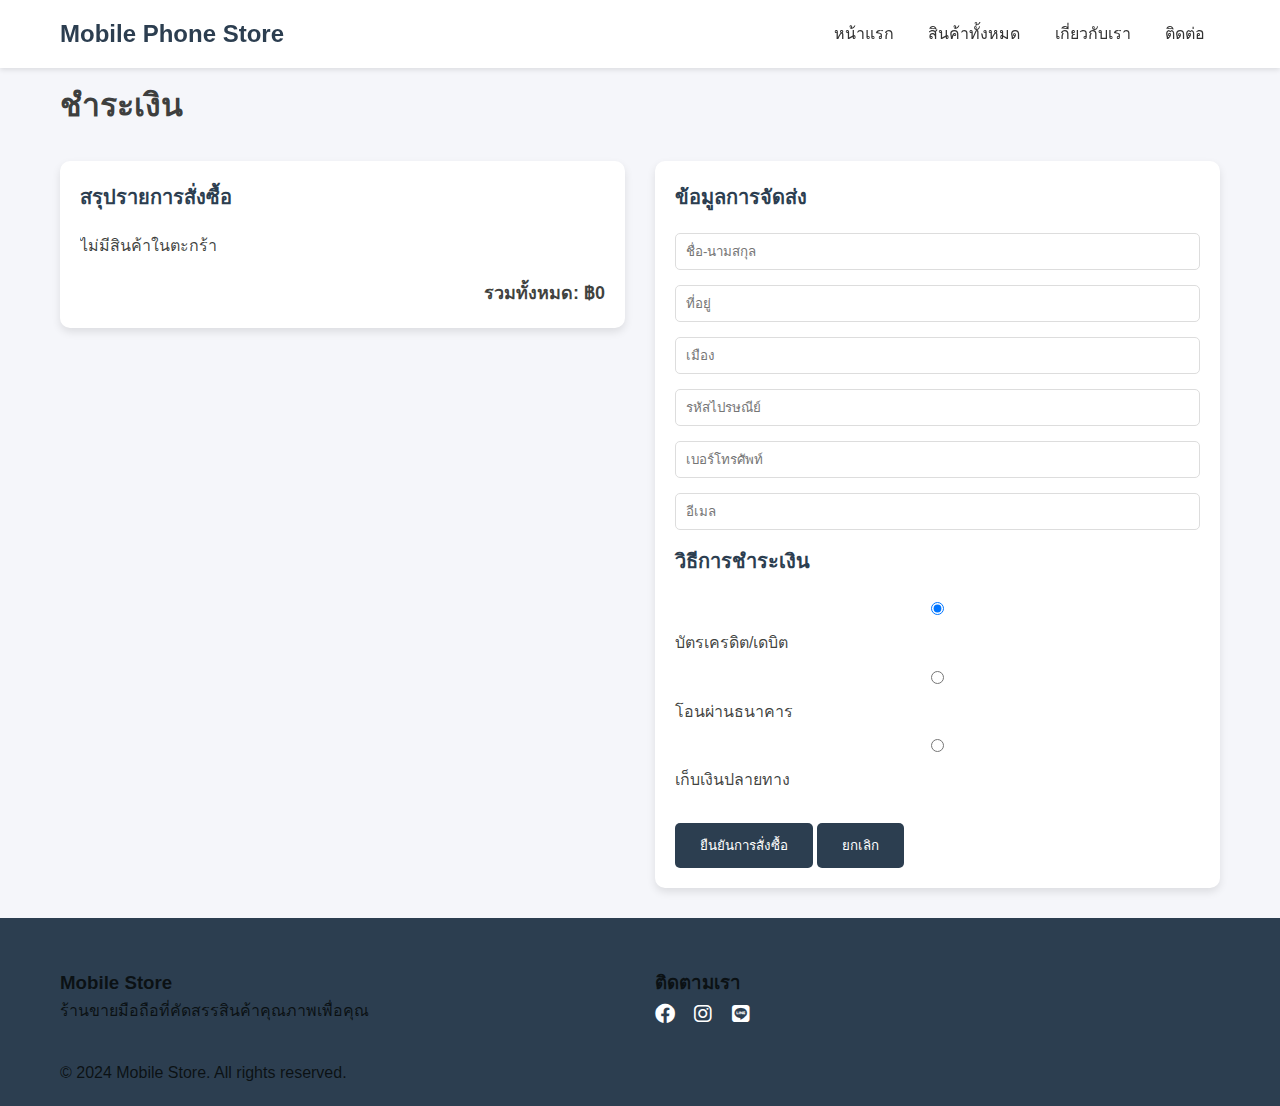
<file: checkout.html>
<!DOCTYPE html>
<html lang="th">
<head>
    <meta charset="UTF-8">
    <meta name="viewport" content="width=device-width, initial-scale=1.0">
    <title>ชำระเงิน - Mobile Phone Store</title>
    <link href="https://fonts.googleapis.com/css2?family=Prompt:wght@300;400;500;600&display=swap" rel="stylesheet">
    <link rel="stylesheet" href="https://cdnjs.cloudflare.com/ajax/libs/font-awesome/6.0.0/css/all.min.css">
    <link rel="stylesheet" href="styles.css">
    <link rel="stylesheet" href="index.html">
    <link rel="stylesheet" href="products.html">
    <link rel="stylesheet" href="checkout.js">
    <link rel="stylesheet" href="script.js">
    
</head>
<body>
    <header>
        <nav class="navbar">
            <div class="container">
                <a href="index.html" class="logo">Mobile Phone Store</a>
                <div class="nav-links">
                    <a href="index.html">หน้าแรก</a>
                    <a href="products.html">สินค้าทั้งหมด</a>
                    <a href="index.html#about">เกี่ยวกับเรา</a>
                    <a href="index.html#contact">ติดต่อ</a>
                </div>
            </div>
        </nav>
    </header>

    <main class="checkout-page">
        <div class="container">
            <h1>ชำระเงิน</h1>
            <div class="checkout-content">
                <div class="product-images">
                    <div class="order-summary">
                        <h2>สรุปรายการสั่งซื้อ</h2>
                        <div id="orderItems" class="order-items"></div>
                        <div class="order-total">
                            รวมทั้งหมด: <span id="orderTotal">฿0</span>   
                        </div>
                        
                    </div>
                </div>
            
                         
                         
                

                <form id="checkoutForm" class="checkout-form">
                    <h2>ข้อมูลการจัดส่ง</h2>
                    <input type="text" name="name" placeholder="ชื่อ-นามสกุล" required>
                    <input type="text" name="address" placeholder="ที่อยู่" required>
                    <input type="text" name="city" placeholder="เมือง" required>
                    <input type="text" name="zipCode" placeholder="รหัสไปรษณีย์" required>
                    <input type="tel" name="phone" placeholder="เบอร์โทรศัพท์" required>
                    <input type="email" name="email" placeholder="อีเมล" required>

                    <h2>วิธีการชำระเงิน</h2>
                    <div class="payment-methods">
                        <label>
                            <input type="radio" name="payment" value="credit" checked>
                            บัตรเครดิต/เดบิต
                        </label>
                        <label>
                            <input type="radio" name="payment" value="bank">
                            โอนผ่านธนาคาร
                        </label>
                        <label>
                            <input type="radio" name="payment" value="cod">
                            เก็บเงินปลายทาง
                        </label>
                    </div>

                    <button type="submit" class="submit-btn">ยืนยันการสั่งซื้อ</button>
                    <button type="cancel" class="cancel-btn">ยกเลิก</button>
                </form>

                
    </main>

    <footer>
        <div class="container">
            <div class="footer-content">
                <div class="footer-section">
                    <h3>Mobile Store</h3>
                    <p>ร้านขายมือถือที่คัดสรรสินค้าคุณภาพเพื่อคุณ</p>
                </div>
                <div class="footer-section">
                    <h3>ติดตามเรา</h3>
                    <div class="social-links">
                        <a href="#"><i class="fab fa-facebook"></i></a>
                        <a href="#"><i class="fab fa-instagram"></i></a>
                        <a href="#"><i class="fab fa-line"></i></a>
                    </div>
                </div>
            </div>
            <div class="footer-bottom">
                <p>&copy; 2024 Mobile Store. All rights reserved.</p>
            </div>
        </div>
    </footer>

    <script src="checkout.js"></script>
    
</body>
</html>
</file>
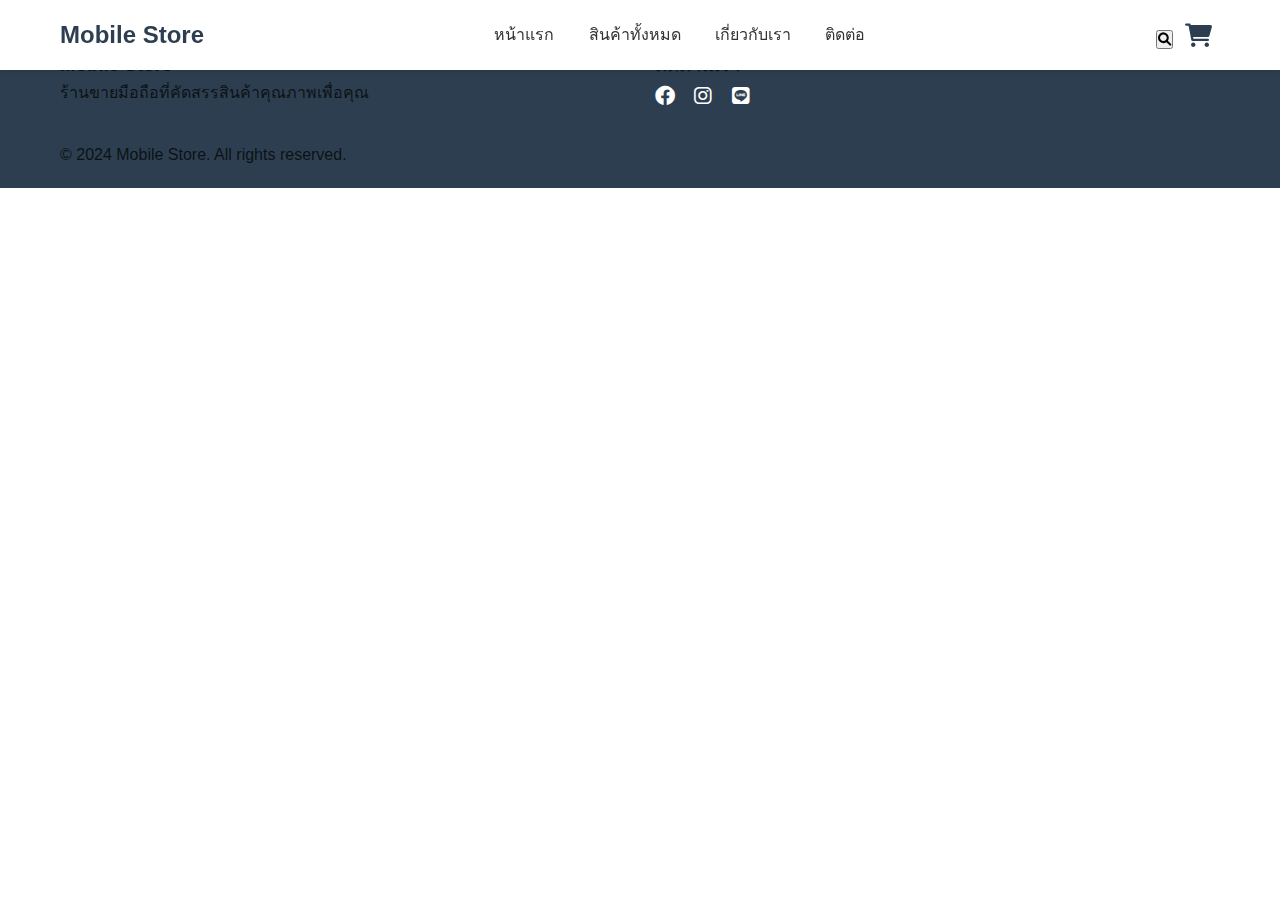
<file: products.html>
<!DOCTYPE html>
<html lang="th">
<head>
    <meta charset="UTF-8">
    <meta name="viewport" content="width=device-width, initial-scale=1.0">
    <title>สินค้าทั้งหมด - Mobile Store</title>
    <link href="https://fonts.googleapis.com/css2?family=Prompt:wght@300;400;500;600&display=swap" rel="stylesheet">
    <link rel="stylesheet" href="https://cdnjs.cloudflare.com/ajax/libs/font-awesome/6.0.0/css/all.min.css">
    <link rel="stylesheet" href="styles.css">
    <link rel="stylesheet" href="products.html">
    <link rel="stylesheet" href="products.js">
    <link rel="stylesheet" href="checkout.html">
    <link rel="stylesheet" href="checkout.js">
</head>
<body>
    <header>
        <nav class="navbar">
            <div class="container">
                <a href="index.html" class="logo">Mobile Store</a>
                <div class="nav-links">
                    <a href="index.html">หน้าแรก</a>
                    <a href="#products" class="active">สินค้าทั้งหมด</a>
                    <a href="index.html#about">เกี่ยวกับเรา</a>
                    <a href="index.html#contact">ติดต่อ</a>
                </div>
                <div class="nav-icons">
                    <button class="search-btn"><i class="fas fa-search"></i></button>
                    <button class="cart-btn" id="cartBtn">
                        <i class="fas fa-shopping-cart"></i>
                        <span class="cart-count">0</span>
                    </button>
                </div>
            </div>
        </nav>
    </header>

    

    <!-- Modal ตะกร้าสินค้า -->
    <div id="cartModal" class="modal">
        <div class="modal-content">
            <span class="close">&times;</span>
            <h2>ตะกร้าสินค้า</h2>
            <div id="cartItems" class="cart-items">
                <!-- รายการสินค้าในตะกร้า -->
            </div>
           
        </div>
    </div>

    <footer>
        <div class="container">
            <div class="footer-content">
                <div class="footer-section">
                    <h3>Mobile Store</h3>
                    <p>ร้านขายมือถือที่คัดสรรสินค้าคุณภาพเพื่อคุณ</p>
                </div>
                <div class="footer-section">
                    <h3>ติดตามเรา</h3>
                    <div class="social-links">
                        <a href="#"><i class="fab fa-facebook"></i></a>
                        <a href="#"><i class="fab fa-instagram"></i></a>
                        <a href="#"><i class="fab fa-line"></i></a>
                    </div>
                </div>
            </div>
            <div class="footer-bottom">
                <p>&copy; 2024 Mobile Store. All rights reserved.</p>
            </div>
        </div>
    </footer>

    <script src="products.js"></script>
</body>
</html>
</file>
<file: styles.css>
:root {
    --primary-color: #2c3e50;
    --secondary-color: #ecf0f1;
    --accent-color: #e74c3c;
    --text-color: #333;
    --light-gray: #f5f6fa;
}

* {
    margin: 0;
    padding: 0;
    box-sizing: border-box;
}

body {
    font-family: 'Prompt', sans-serif;
    line-height: 1.6;
    color: var(--text-color);
}

.container {
    max-width: 1200px;
    margin: 0 auto;
    padding: 0 20px;
    color: #010300c2;
    font-style: normal;
    font-family: Verdana, Geneva, Tahoma, sans-serif;
}

/* Navbar */
.navbar {
    background: white;
    box-shadow: 0 2px 5px rgba(0,0,0,0.1);
    position: fixed;
    width: 100%;
    top: 0;
    z-index: 1000;
}

.navbar .container {
    display: flex;
    justify-content: space-between;
    align-items: center;
    padding: 15px 20px;
    
}

.logo {
    font-size: 24px;
    font-weight: 600;
    color: var(--primary-color);
    text-decoration: none;
}

.nav-links a {
    color: var(--text-color);
    text-decoration: none;
    margin: 0 15px;
    transition: color 0.3s ease;
}

.nav-links a:hover {
    color: var(--accent-color);
}

/* Hero Section */
.hero  {
    background: linear-gradient(rgba(8, 206, 255, 0.692), rgba(99, 25, 25, 0.5));
    background-position: center;
    height: 40vh;
    display: flex;
    align-items: center;
    text-align: center;
    color: white;
    margin-top: 40px;
}

.hero h1 {
    font-size: 48px;
    margin-bottom: 20px;
}

.cta-button {
    display: inline-block;
    padding: 15px 30px;
    background: var(--accent-color);
    color: white;
    text-decoration: none;
    border-radius: 5px;
    transition: background 0.3s ease;
}

.cta-button:hover {
    background: #d1cecd;
}

/* Products Section */
.products {
    padding: 80px 0;
    background: var(--light-gray);
}

.product-grid {
    display: grid;
    grid-template-columns: repeat(auto-fit, minmax(250px, 1fr));
    gap: 30px;
    margin-top: 40px;
}

.product-card {
    background: white;
    border-radius: 10px;
    overflow: hidden;
    transition: transform 0.3s ease;
}

.product-card:hover {
    transform: translateY(-5px);
}

.product-image {
    width: 100%;
    height: 200px;
    object-fit: cover;
}

.product-info {
    padding: 20px;
}

.product-price {
    color: var(--accent-color);
    font-weight: 600;
    font-size: 18px;
}

/* Contact Form */
.contact {
    padding: 80px 0;
}

.contact-content {
    display: grid;
    grid-template-columns: 1fr 1fr;
    gap: 50px;
}

.contact-form input,
.contact-form textarea {
    width: 100%;
    padding: 10px;
    margin-bottom: 15px;
    border: 1px solid #ddd;
    border-radius: 5px;
}

.submit-btn {
    background: var(--primary-color);
    color: white;
    border: none;
    padding: 12px 25px;
    border-radius: 5px;
    cursor: pointer;
}

.cancel-btn {
    background: var(--primary-color);
    color: white;
    border: none;
    padding: 12px 25px;
    border-radius: 5px;
    cursor: pointer;
}

/* Footer */
footer {
    background: var(--primary-color);
    color: white;
    padding: 50px 0 20px;
}

.footer-content {
    display: grid;
    grid-template-columns: repeat(auto-fit, minmax(250px, 1fr));
    gap: 30px;
    margin-bottom: 30px;
}

.social-links a {
    color: white;
    margin-right: 15px;
    font-size: 20px;
}

/* Responsive Design */
@media (max-width: 768px) {
    .nav-links {
        display: none;
    }
    
    .hero h1 {
        font-size: 32px;
    }
    
    .contact-content {
        grid-template-columns: 1fr;
    }
}

/* Modal Styles */
.modal {
    display: none; /* ซ่อน Modal โดยเริ่มต้น */
    position: fixed;
    z-index: 1001;
    left: 0;
    top: 0;
    width: 100%;
    height: 100%;
    overflow: auto;
    background-color: rgba(0, 0, 0, 0.5); /* พื้นหลังโปร่งแสง */
    justify-content: center;
    align-items: center;
}

.modal-content {
    background-color: #fefefe;
    margin: 15% auto;
    padding: 20px;
    border: 1px solid #888;
    width: 80%;
    max-width: 600px;
    border-radius: 10px;
    box-shadow: 0 4px 8px rgba(0, 0, 0, 0.2);
    position: relative;
}

.close {
    color: #aaa;
    float: right;
    font-size: 28px;
    font-weight: bold;
    cursor: pointer;
}

.close:hover,
.close:focus {
    color: black;
    text-decoration: none;
    cursor: pointer;
}

.cart-items {
    max-height: 300px;
    overflow-y: auto;
    margin-bottom: 20px;
}

.cart-item {
    display: flex;
    align-items: center;
    margin-bottom: 15px;
    border-bottom: 1px solid #ddd;
    padding-bottom: 10px;
}

.cart-item img {
    width: 60px;
    height: 60px;
    object-fit: cover;
    margin-right: 15px;
    border-radius: 5px;
}

.cart-item-info {
    flex-grow: 1;
}

.cart-item-controls {
    display: flex;
    align-items: center;
}

.cart-item-controls button {
    background: var(--primary-color);
    color: white;
    border: none;
    padding: 5px 10px;
    border-radius: 5px;
    cursor: pointer;
    margin: 0 5px;
}

.cart-item-controls button:hover {
    background: var(--accent-color);
}

.cart-summary {
    display: flex;
    justify-content: space-between;
    align-items: center;
    font-size: 18px;
    font-weight: bold;
}

.checkout-btn {
    background: var(--accent-color);
    color: white;
    border: none;
    padding: 10px 20px;
    border-radius: 5px;
    cursor: pointer;
    transition: background 0.3s ease;
}

.checkout-btn:hover {
    background: #c0392b;
}

/* Checkout Page Styles */
.checkout-page {
    padding-top: 80px;
    background: var(--light-gray);
}

.checkout-content {
    display: grid;
    grid-template-columns: 1fr 1fr;
    gap: 30px;
    padding: 30px 0;
}

.checkout-form {
    background: white;
    padding: 20px;
    border-radius: 10px;
    box-shadow: 0 4px 8px rgba(0, 0, 0, 0.1);
}

.checkout-form h2 {
    margin-bottom: 20px;
    font-size: 20px;
    color: var(--primary-color);
}

.checkout-form input {
    width: 100%;
    padding: 10px;
    margin-bottom: 15px;
    border: 1px solid #ddd;
    border-radius: 5px;
}

.payment-methods {
    display: flex;
    flex-direction: column;
    margin-bottom: 20px;
}

.payment-methods label {
    margin-bottom: 10px;
    font-size: 16px;
}

.order-summary {
    background: white;
    padding: 20px;
    border-radius: 10px;
    box-shadow: 0 4px 8px rgba(0, 0, 0, 0.1);
}

.order-summary h2 {
    margin-bottom: 20px;
    font-size: 20px;
    color: var(--primary-color);
}

.order-items {
    max-height: 300px;
    overflow-y: auto;
    margin-bottom: 20px;
}

.order-item {
    display: flex;
    justify-content: space-between;
    margin-bottom: 10px;
    border-bottom: 1px solid #ddd;
    padding-bottom: 10px;
}

.order-total {
    font-size: 18px;
    font-weight: bold;
    text-align: right;
}

/* Responsive Design */
@media (max-width: 768px) {
    .checkout-content {
        grid-template-columns: 1fr;
    }
}

.add-to-cart-btn {
    display: inline-block; /* หรือ block */
    padding: 10px 20px;
    background-color: #007bff;
    color: #fff;
    border: none;
    border-radius: 5px;
    cursor: pointer;
    text-align: center;
    text-decoration: none;
}

.add-to-cart-btn:hover {
    background-color: #0056b3;
}

.order-summary-details {
    background: #f8f9fa;
    padding: 20px;
    border-radius: 10px;
    margin-top: 20px;
}

.order-summary-details h3 {
    color: #333;
    margin-bottom: 15px;
    padding-bottom: 10px;
    border-bottom: 2px solid #ddd;
}

.summary-item {
    display: flex;
    justify-content: space-between;
    align-items: center;
    padding: 8px 0;
    color: #555;
}

.summary-item i {
    margin-right: 8px;
    color: #666;
}

.summary-item.discount {
    color: #28a745;
    background: #f0fff4;
    padding: 10px;
    border-radius: 5px;
    margin: 5px 0;
}

.discount-amount {
    color: #28a745;
    font-weight: bold;
}

.free-shipping {
    color: #28a745;
    font-weight: bold;
}

.summary-divider {
    height: 2px;
    background: #ddd;
    margin: 15px 0;
}

.summary-item.total {
    font-size: 1.2em;
    font-weight: bold;
    color: #333;
}

.net-total {
    color: #e44d26;
    font-size: 1.3em;
}

.summary-note {
    margin-top: 15px;
    font-size: 0.9em;
    color: #666;
    text-align: center;
}

.summary-note i {
    color: #17a2b8;
    margin-right: 5px;
}

.order-item {
    display: flex;
    align-items: start;
    padding: 15px;
    margin-bottom: 15px;
    background: #fff;
    border-radius: 8px;
    box-shadow: 0 2px 4px rgba(0,0,0,0.1);
}

.item-details {
    flex-grow: 1;
}

.price-info {
    margin-top: 10px;
}

.total-price {
    font-weight: bold;
    color: #e44d26;
}

.remove-btn {
    background-color: #ff4444;
    color: white;
    border: none;
    padding: 8px 15px;
    border-radius: 5px;
    cursor: pointer;
    display: flex;
    align-items: center;
    gap: 5px;
    margin-top: 10px;
}

.remove-btn:hover {
    background-color: #cc0000;
}

.fa-trash {
    font-size: 14px;
}

.shippingFee {
    font-size:  15px;
}

.product-image {
    width: 100px;
    height: 100px;
    object-fit: cover;
    cursor: pointer;
    transition: transform 0.2s;
}

.product-image:hover {
    transform: scale(1.1);
}

.image-modal {
    display: flex;
    position: fixed;
    top: 0;
    left: 0;
    width: 100%;
    height: 100%;
    background-color: rgba(0, 0, 0, 0.8);
    justify-content: center;
    align-items: center;
    z-index: 1000;
}

.modal-content {
    position: relative;
    background-color: white;
    padding: 20px;
    border-radius: 8px;
    max-width: 90%;
    max-height: 90%;
}

.modal-content img {
    max-width: 100%;
    max-height: 80vh;
    object-fit: contain;
}

.close-button {
    position: absolute;
    top: 10px;
    right: 10px;
    font-size: 24px;
    cursor: pointer;
    color: #333;
}

.modal-content p {
    text-align: center;
    margin-top: 10px;
    font-weight: bold;
} 

.cart-item {
    display: flex;
    align-items: start;
    padding: 15px;
    border-bottom: 1px solid #eee;
    position: relative;
}

.item-details {
    flex: 1;
    margin-left: 15px;
}

.price-quantity {
    display: flex;
    align-items: center;
    gap: 20px;
    margin-top: 10px;
}

.quantity-controls {
    display: flex;
    align-items: center;
    gap: 10px;
}

.quantity-controls button {
    padding: 5px 10px;
    border: 1px solid #ddd;
    background: #f8f8f8;
    cursor: pointer;
}

.remove-item {
    padding: 5px 10px;
    background: #ff4444;
    color: white;
    border: none;
    border-radius: 4px;
    cursor: pointer;
}

.item-description {
    color: #666;
    font-size: 0.9em;
    margin: 5px 0;
}

.item-controls {
    display: flex;
    align-items: center;
    gap: 10px;
}

.item-controls button {
    padding: 5px 10px;
    border: 1px solid #ddd;
    background: #f8f8f8;
    cursor: pointer;
}

.item-controls .remove-btn {
    background: #ffffff;
    color: white;
    border: none;
}

.order-item {
    display: flex;
    align-items: center;
    padding: 15px;
    border-bottom: 1px solid #eee;
}

.order-item-info {
    flex: 1;
    margin: 0 15px;
}

/* ปรับแต่งไอคอนตะกร้าสินค้า */
.fa-shopping-cart {
    font-size: 24px; /* ปรับขนาดไอคอน */
    color: #2c3e50; /* สีของไอคอน */
    transition: transform 0.2s ease;
}

.fa-shopping-cart:hover {
    transform: scale(1.1); /* เพิ่มเอฟเฟกต์เมื่อชี้เมาส์ */
    color: #0b7191; /* สีเมื่อ hover */
}

/* สไตล์สำหรับจำนวนสินค้าในตะกร้า */
.cart-count {
    position: absolute;
    top: -8px;
    right: -8px;
    background-color: #ffffff;
    color: white;
    font-size: 12px;
    padding: 2px 6px;
    border-radius: 50%;
    min-width: 18px;
    text-align: center;
}

/* ปรับแต่งปุ่มตะกร้า */
.cart-btn {
    position: relative;
    background: none;
    border: none;
    cursor: pointer;
    padding: 8px;
}
</file>
